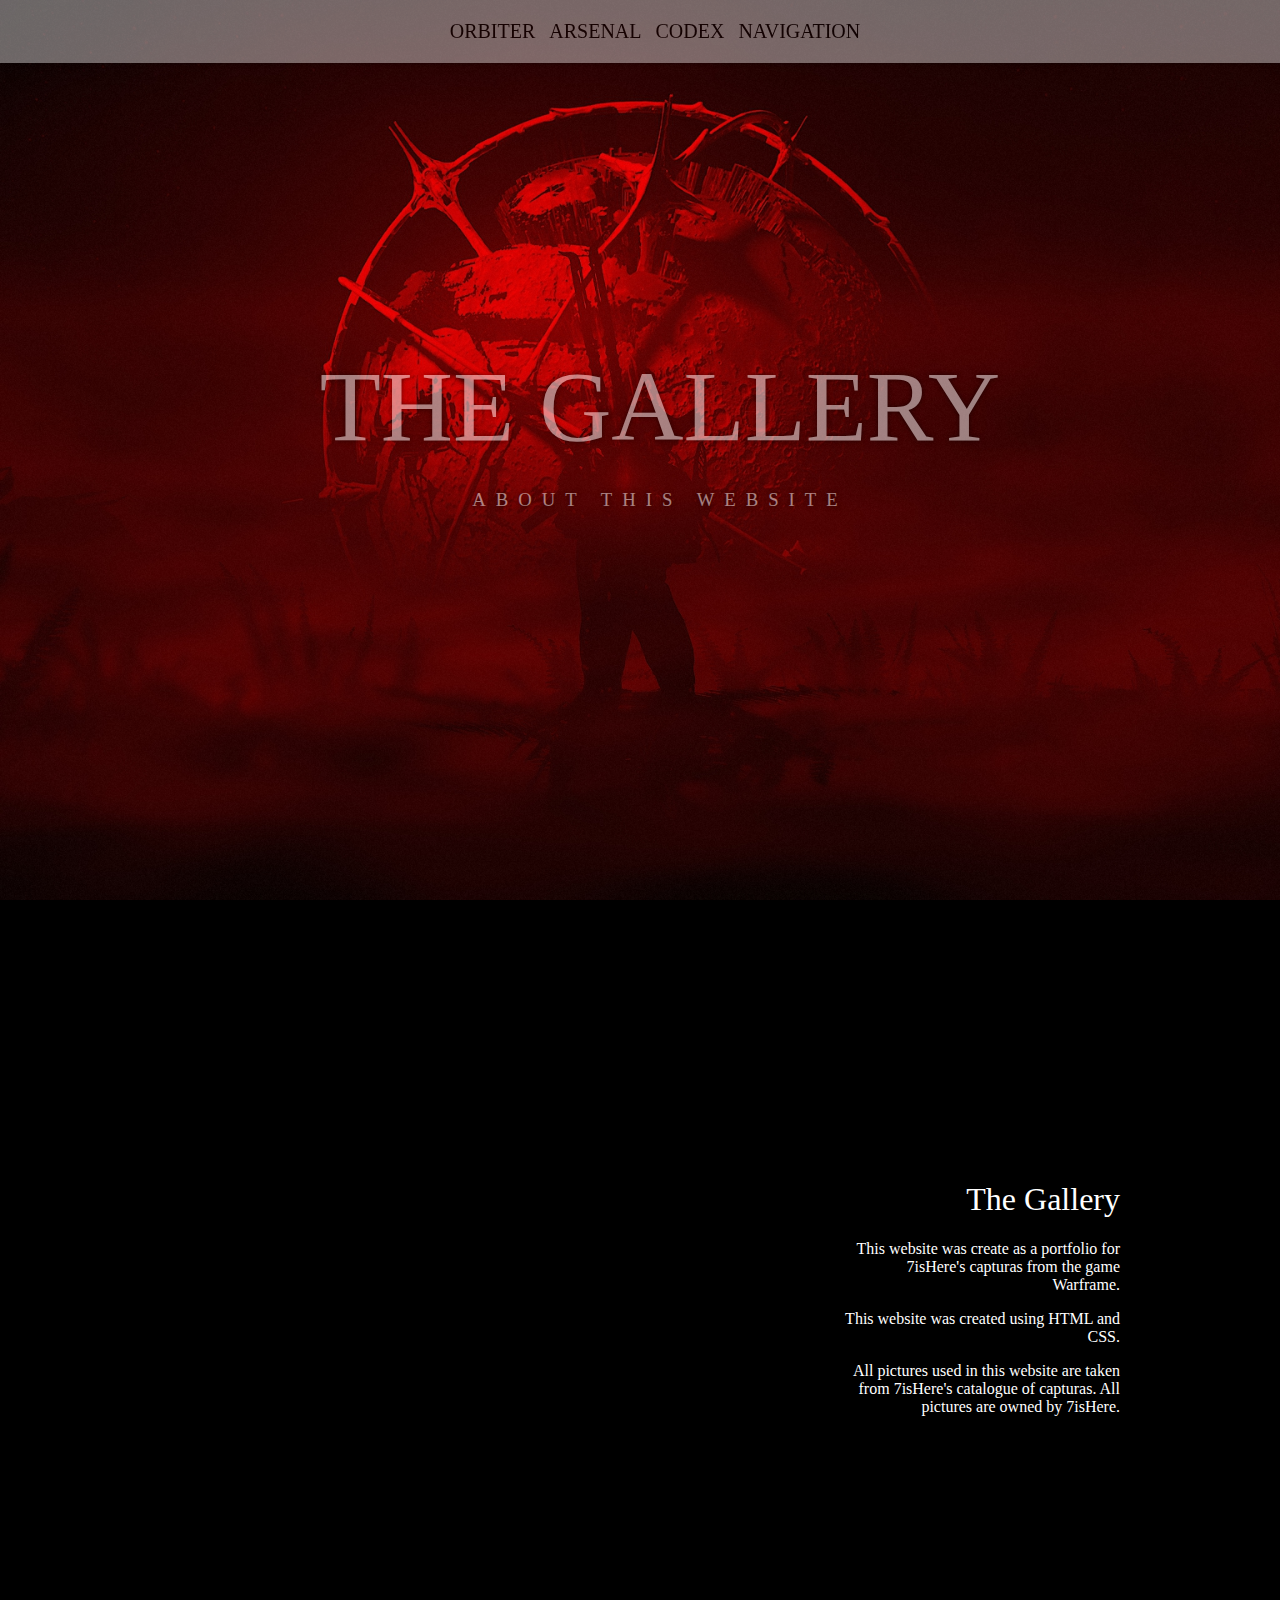
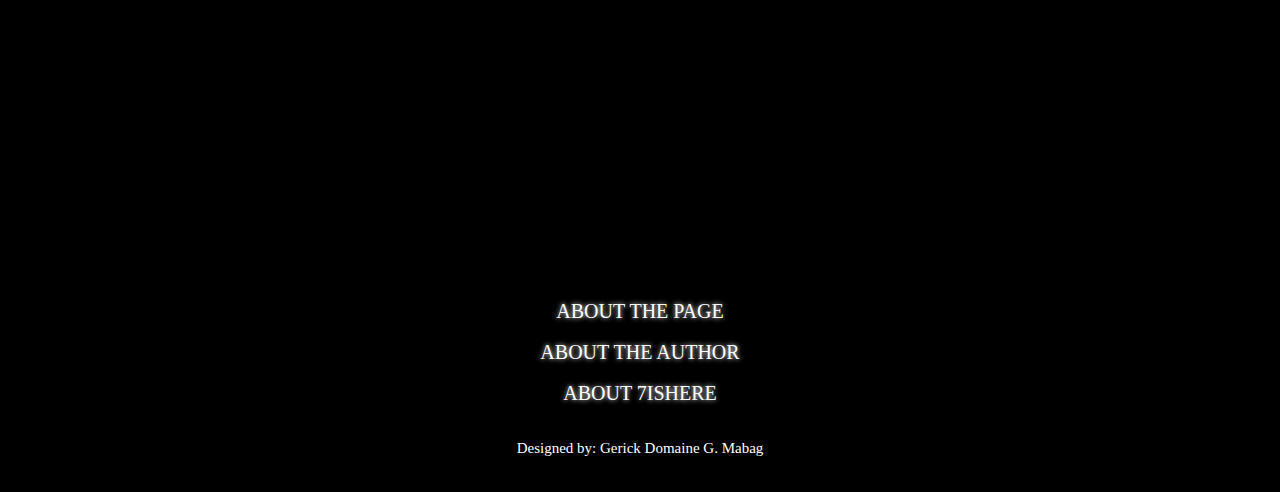
<file: about-site.html>
<!DOCTYPE html>
<html>
<head>
	<title>About This Page</title>
	<link rel="stylesheet" type="text/css" href="about-site.css">
</head>
<body>

	<div id="navigation">
		<nav>
			<a href="index.html">ORBITER</a>
			<a href="gallery-arsenal.html">ARSENAL</a>
			<a href="gallery-codex.html">CODEX</a>
			<a href="">NAVIGATION</a>
		</nav>
	</div>

	<div id="title">
		<div class="image">
			<h1>THE GALLERY</h1>
			<h3>ABOUT THIS WEBSITE</h3>
		</div>	
	</div>

	<div id="gallery">
		<div id="gal-title">
			<h1>The Gallery</h1>
			<p>This website was create as a portfolio for 7isHere's capturas from the game Warframe.</p>
			<p>This website was created using HTML and CSS.</p>
			<p>All pictures used in this website are taken from 7isHere's catalogue of capturas. All pictures are owned by 7isHere.</p>
		</div>
	</div>

	<div id="footer">
		<div id="bot-navigation">
			<nav>
				<a href="about-site.html">ABOUT THE PAGE</a><br>
				<br>
				<a href="">ABOUT THE AUTHOR</a><br>
				<br>
				<a href="">ABOUT 7ISHERE</a><br>
			</nav>
		</div>
		<h3>Designed by: Gerick Domaine G. Mabag</h3>
	</div>
</body>
</html>
</file>
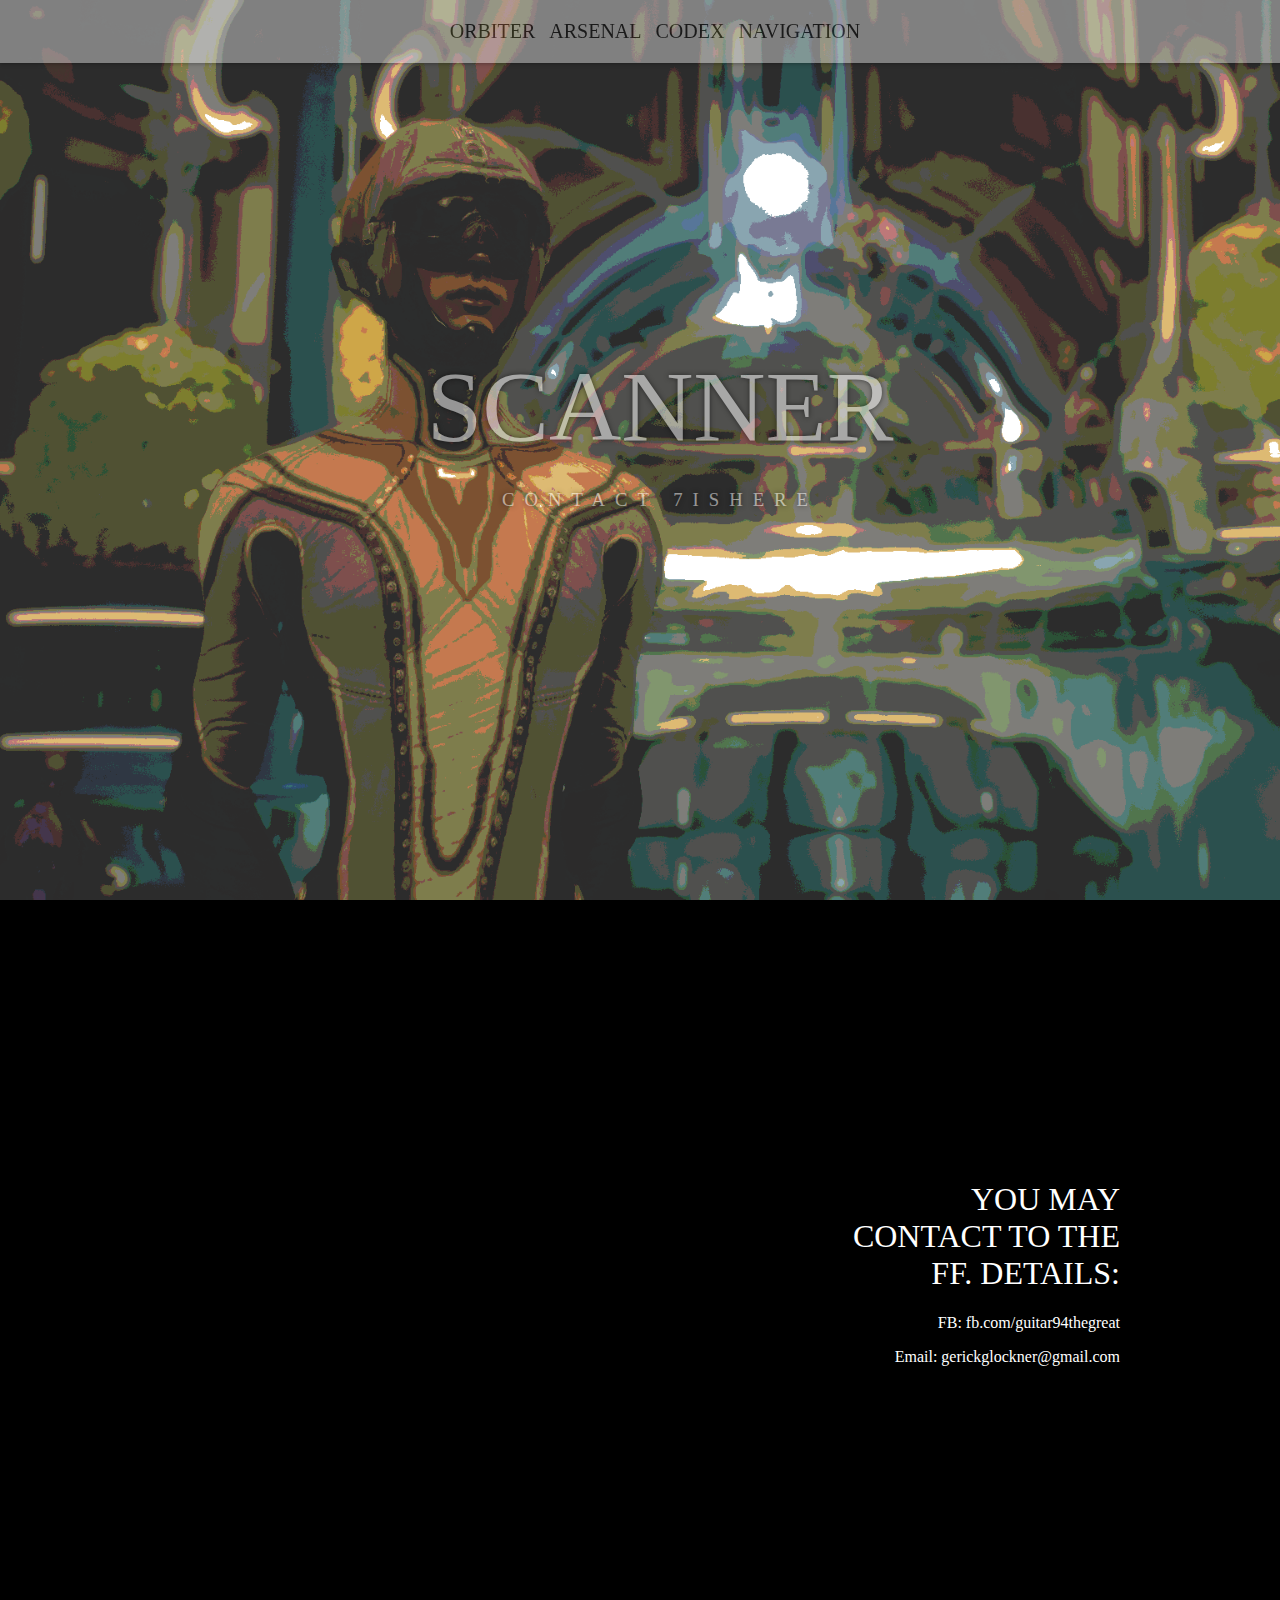
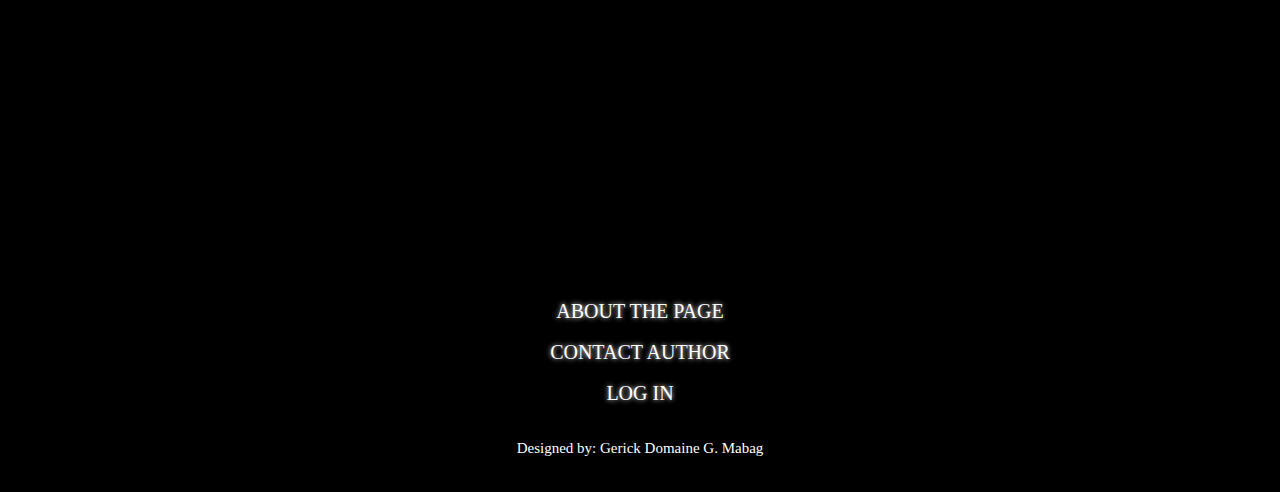
<file: contact.html>
<!DOCTYPE html>
<html>
<head>
	<title>About This Page</title>
	<link rel="stylesheet" type="text/css" href="contact.css">
</head>
<body>

	<div id="navigation">
		<nav>
			<a href="index.html">ORBITER</a>
			<a href="gallery-arsenal.html">ARSENAL</a>
			<a href="gallery-codex.html">CODEX</a>
			<a href="">NAVIGATION</a>
		</nav>
	</div>

	<div id="title">
		<div class="image">
			<h1>SCANNER</h1>
			<h3>CONTACT 7ISHERE</h3>
		</div>	
	</div>

	<div id="gallery">
		<div id="gal-title">
			<h1>YOU MAY CONTACT TO THE FF. DETAILS:</h1>
			<p>FB: fb.com/guitar94thegreat</p>
			<p>Email: gerickglockner@gmail.com</p>
		</div>
	</div>

	<div id="footer">
		<div id="bot-navigation">
			<nav>
				<a href="about-site.html">ABOUT THE PAGE</a><br>
				<br>
				<a href="contact.html">CONTACT AUTHOR</a><br>
				<br>
				<a href="">LOG IN</a><br>
			</nav>
		</div>
		<h3>Designed by: Gerick Domaine G. Mabag</h3>
	</div>
</body>
</html>
</file>
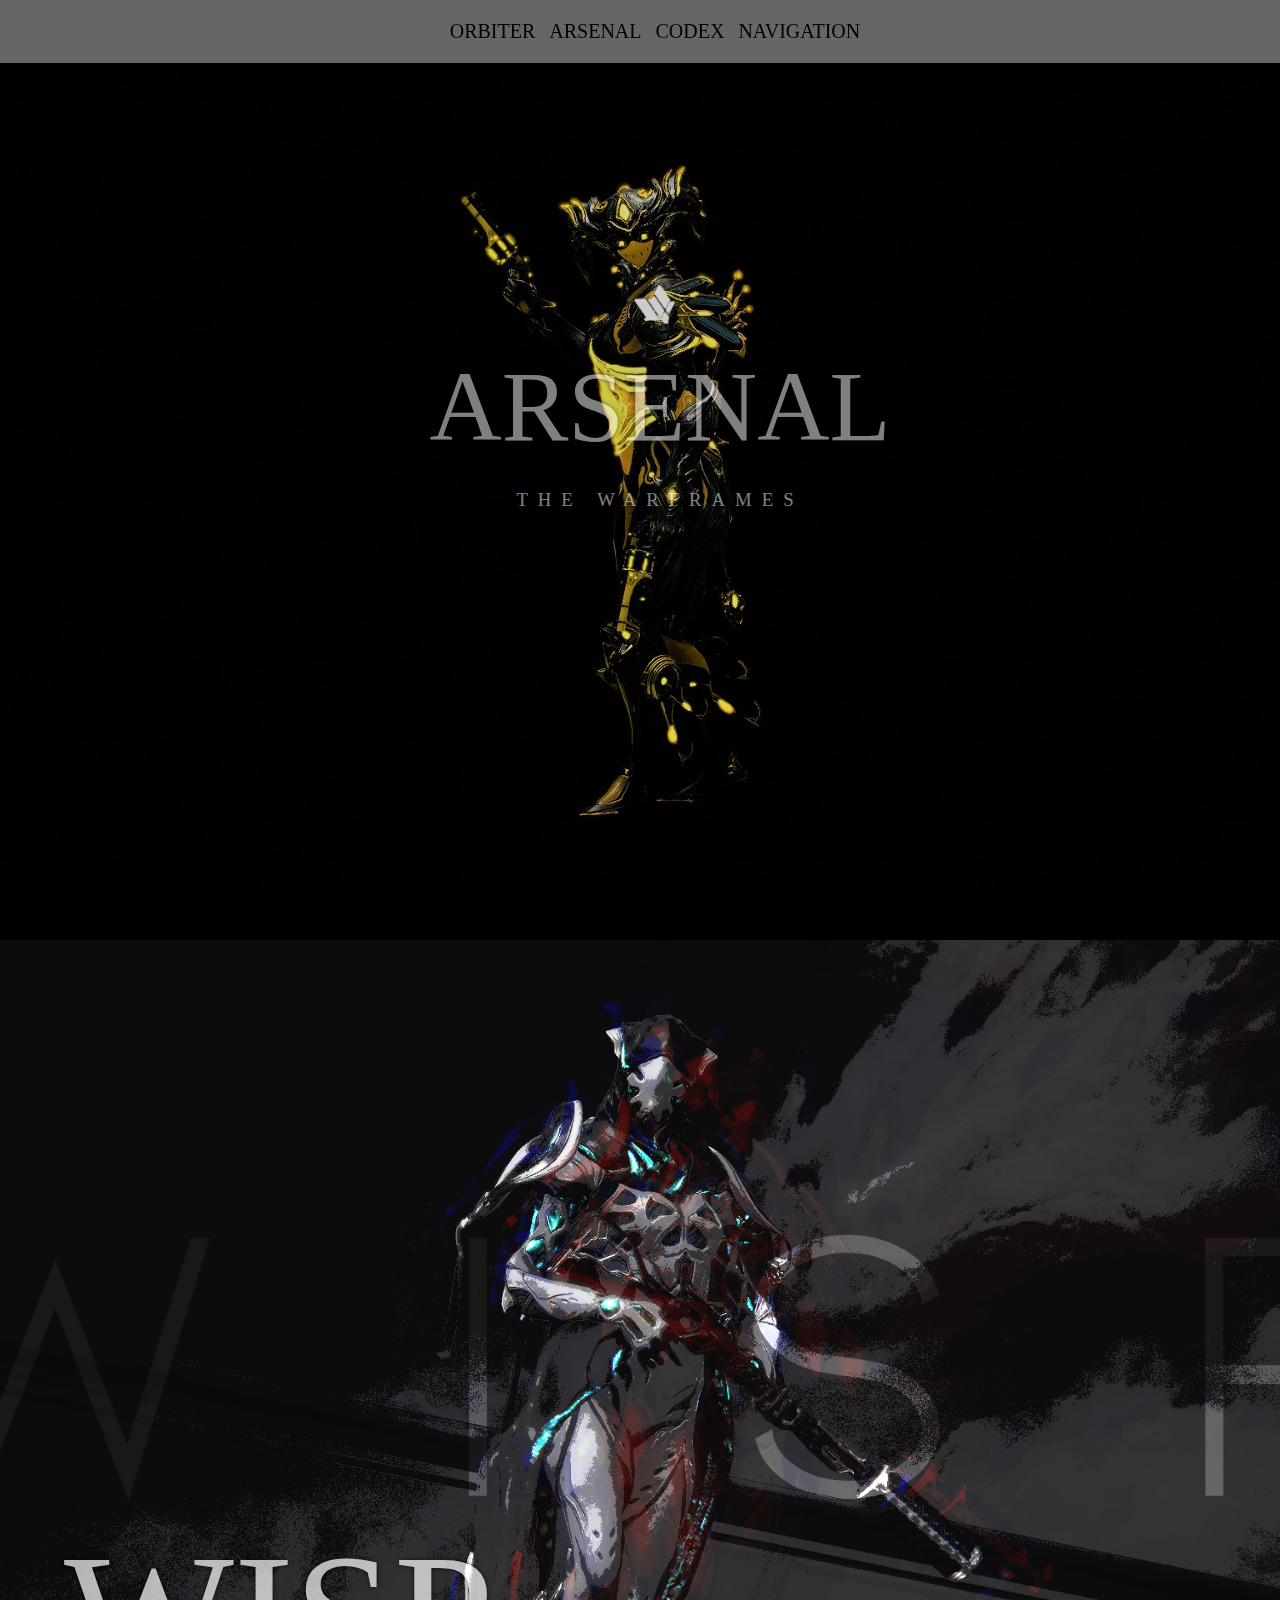
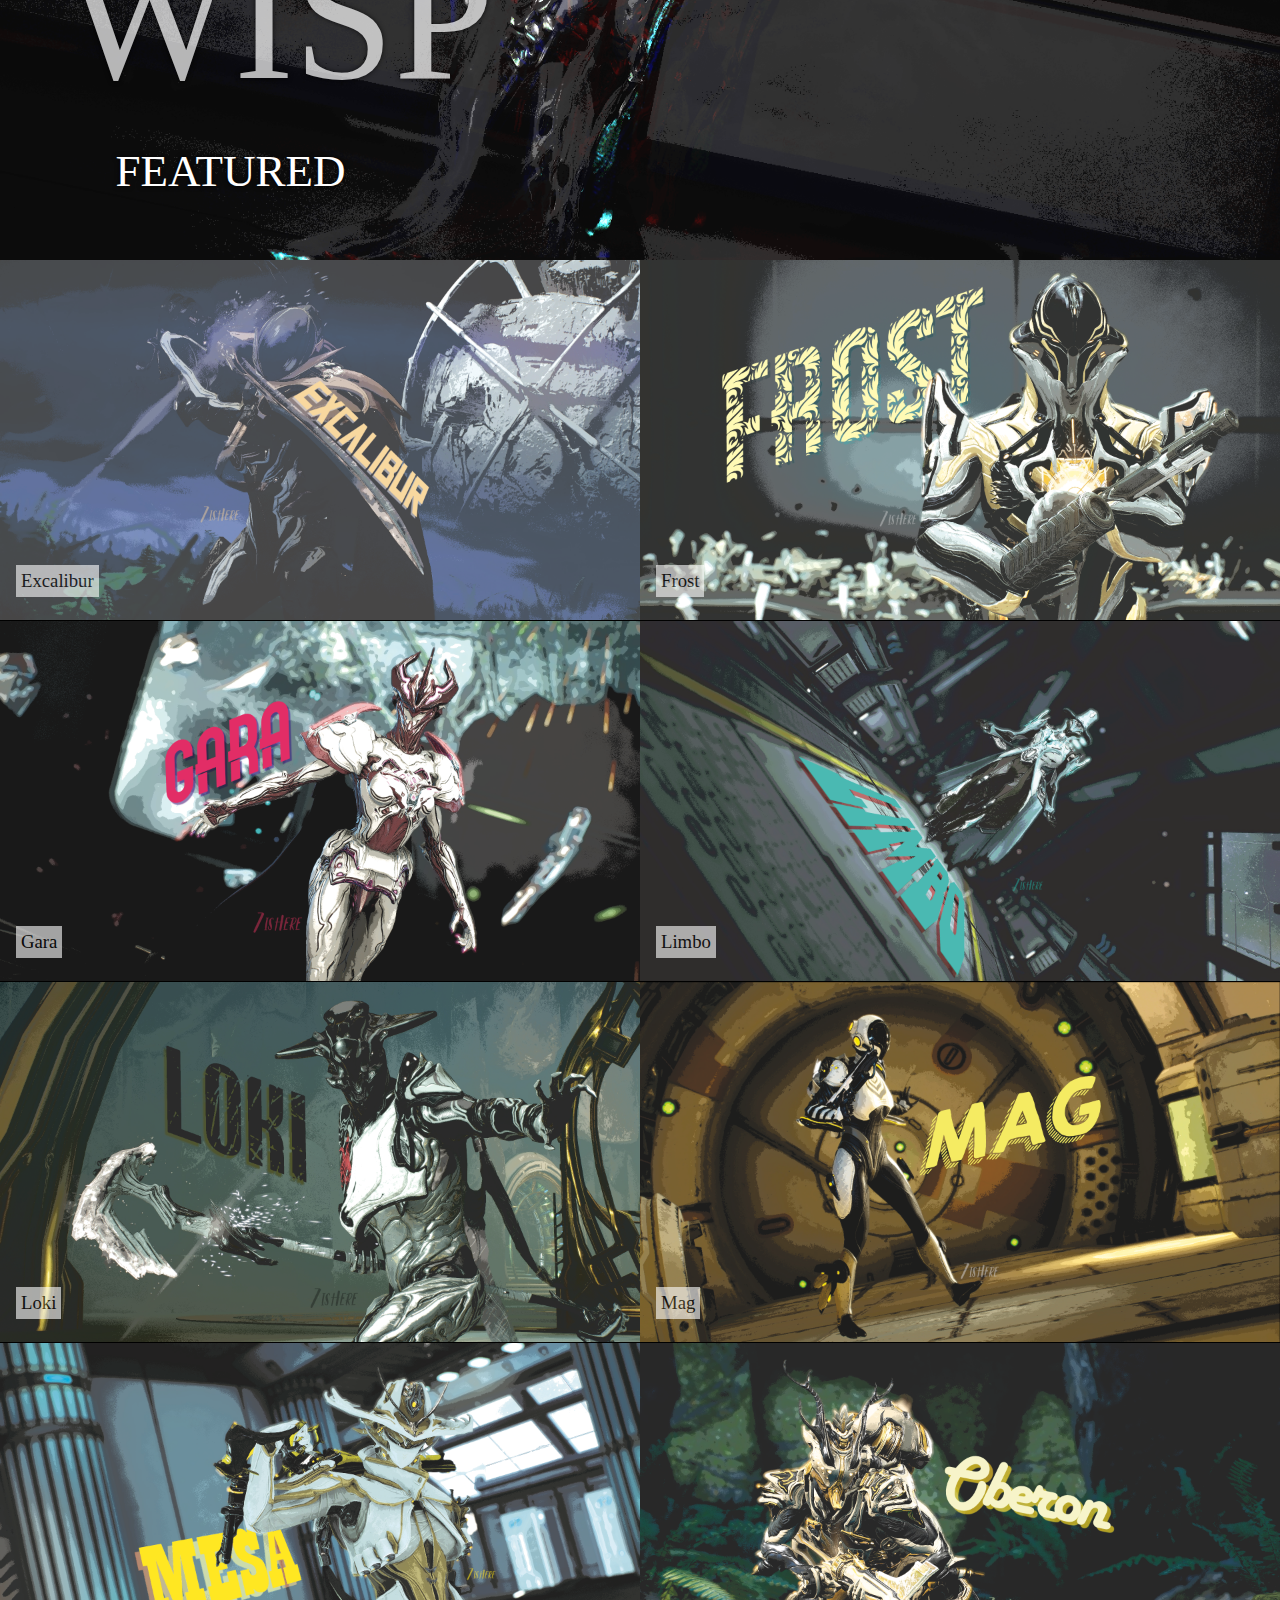
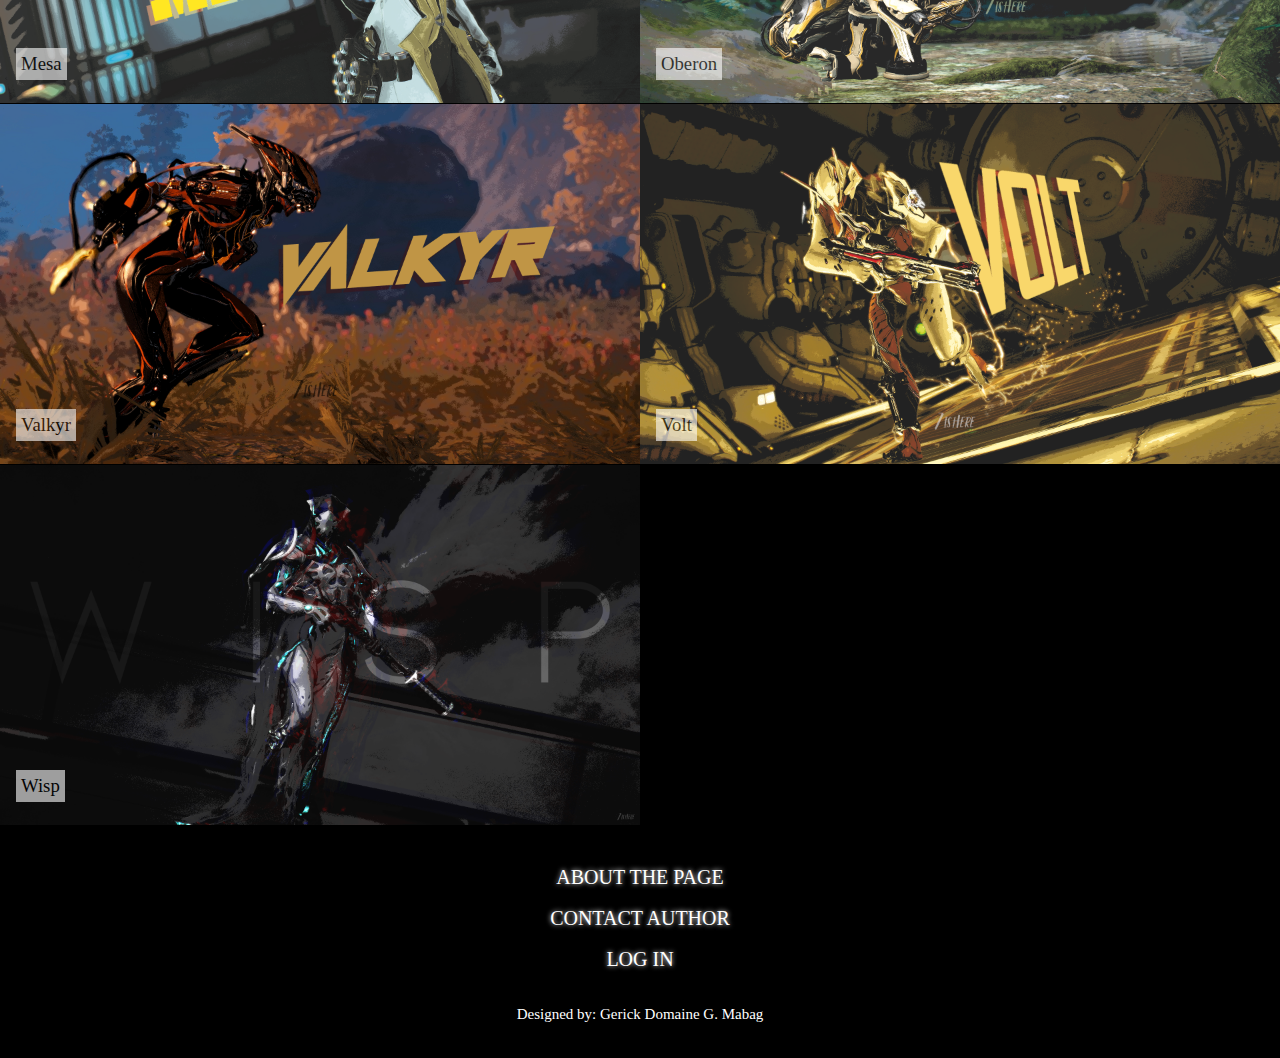
<file: gallery-arsenal.html>
<!DOCTYPE html>
<html>
<head>
	<title>Arsenal</title>
	<link rel="stylesheet" type="text/css" href="gallery-arsenal.css">
</head>
<body>
	<div id="navigation">
		<nav>
			<a href="index.html">ORBITER</a>
			<a href="gallery-arsenal.html">ARSENAL</a>
			<a href="gallery-codex.html">CODEX</a>
			<a href="">NAVIGATION</a>
		</nav>
	</div>

	<div id="title">
		<div class="image">
			<h1>ARSENAL</h1>
			<h3>THE WARFRAMES</h3>
		</div>	
	</div>

	<div id="gallery">
		<div id="gal-title">
			<h1>WISP</h1>
			<p>FEATURED</p>
		</div>
		<div id="content">
			<div class="image">
				<img src="images/arsenal/Excalibur.png" width="100%" height="auto">
				<h3>Excalibur</h3>
			</div>
			<div class="image">
				<img src="images/arsenal/Frost.png" width="100%" height="auto">
				<h3>Frost</h3>
			</div>
			<div class="image">
				<img src="images/arsenal/Gara.png" width="100%" height="auto">
				<h3>Gara</h3>
			</div>
			<div class="image">
				<img src="images/arsenal/Limbo.png" width="100%" height="auto">
				<h3>Limbo</h3>
			</div>
			<div class="image">
				<img src="images/arsenal/Loki.png" width="100%" height="auto">
				<h3>Loki</h3>
			</div>
			<div class="image">
				<img src="images/arsenal/Mag.png" width="100%" height="auto">
				<h3>Mag</h3>
			</div>
			<div class="image">
				<img src="images/arsenal/Mesa.png" width="100%" height="auto">
				<h3>Mesa</h3>
			</div>
			<div class="image">
				<img src="images/arsenal/Oberon.png" width="100%" height="auto">
				<h3>Oberon</h3>
			</div>
			<div class="image">
				<img src="images/arsenal/Valkyr.png" width="100%" height="auto">
				<h3>Valkyr</h3>
			</div>
			<div class="image">
				<img src="images/arsenal/Volt.png" width="100%" height="auto">
				<h3>Volt</h3>
			</div>
			<div class="image">
				<img src="images/arsenal/WISP.png" width="100%" height="auto">
				<h3>Wisp</h3>
			</div>
		</div>
	</div>

	<div id="footer">
		<div id="bot-navigation">
			<nav>
				<a href="about-site.html">ABOUT THE PAGE</a><br>
				<br>
				<a href="contact.html">CONTACT AUTHOR</a><br>
				<br>
				<a href="">LOG IN</a><br>
			</nav>
		</div>
		<h3>Designed by: Gerick Domaine G. Mabag</h3>
	</div>
</body>
</html>
</file>
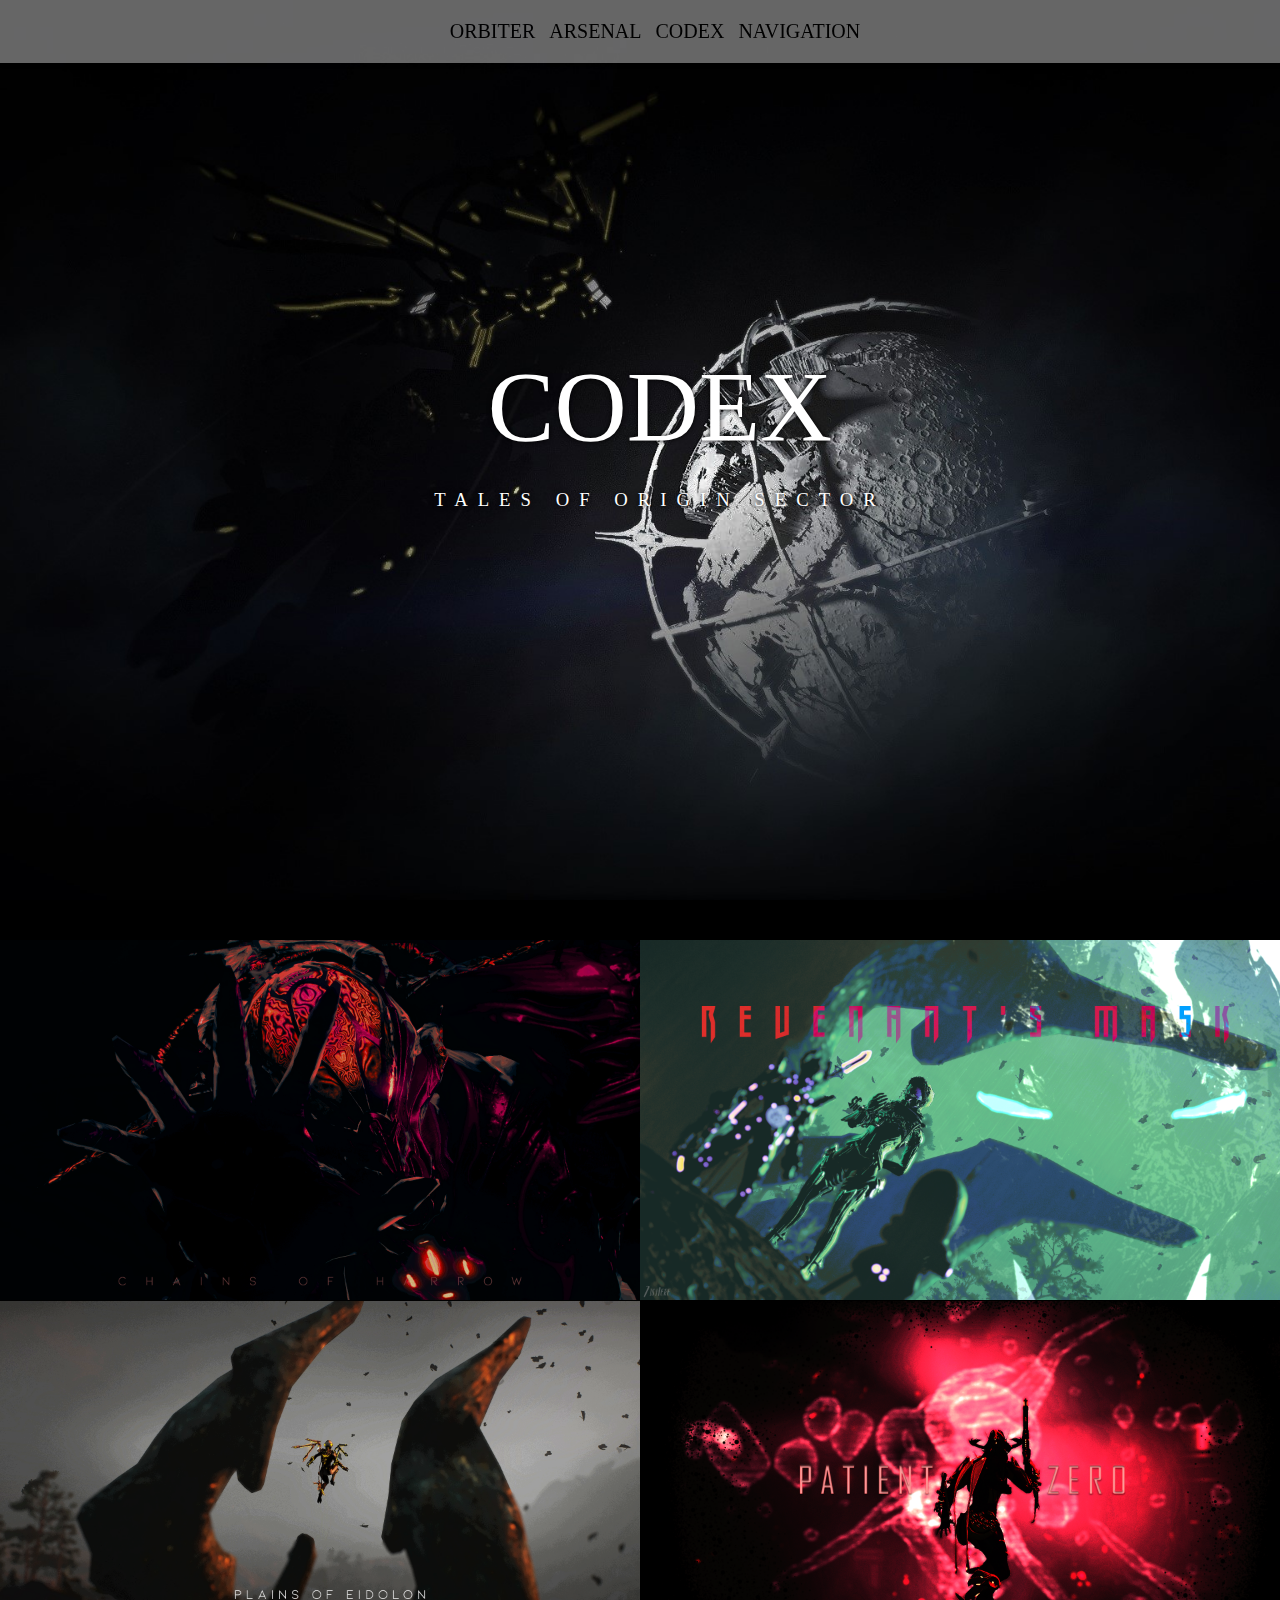
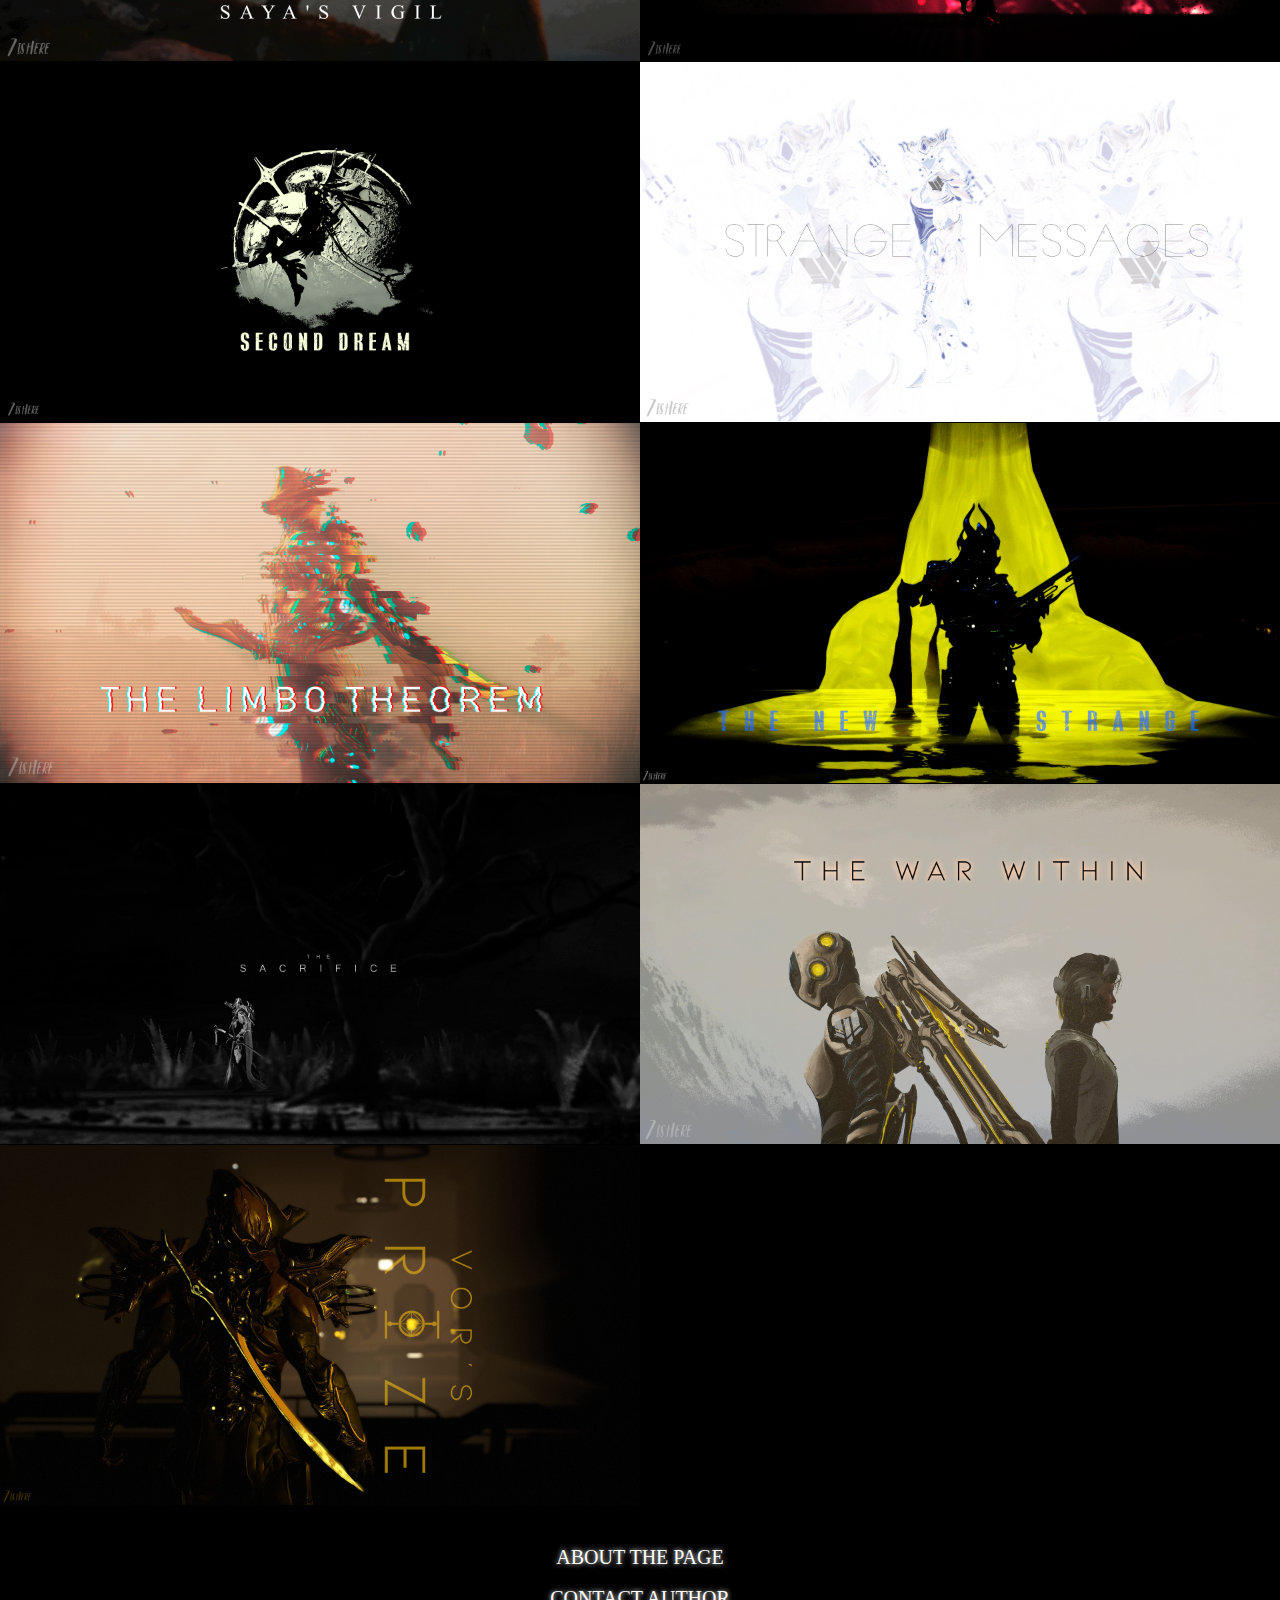
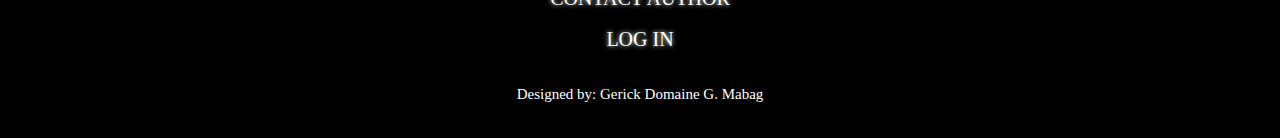
<file: gallery-codex.html>
<!DOCTYPE html>
<html>
<head>
	<title>Arsenal</title>
	<link rel="stylesheet" type="text/css" href="gallery-codex.css">
</head>
<body>
	<div id="navigation">
		<nav>
			<a href="index.html">ORBITER</a>
			<a href="gallery-arsenal.html">ARSENAL</a>
			<a href="gallery-codex.html">CODEX</a>
			<a href="">NAVIGATION</a>
		</nav>
	</div>

	<div id="title">
		<div class="image">
			<h1>CODEX</h1>
			<h3>TALES OF ORIGIN SECTOR</h3>
		</div>	
	</div>

	<div id="gallery">
		<div id="content">
			<div class="image">
				<img src="images/codex/CoH.png" width="100%" height="auto">
				
			</div>
			<div class="image">
				<img src="images/codex/POE-RM.png" width="100%" height="auto">
				
			</div>
			<div class="image">
				<img src="images/codex/POE-SV.png" width="100%" height="auto">
				
			</div>
			<div class="image">
				<img src="images/codex/PZ.png" width="100%" height="auto">
				
			</div>
			<div class="image">
				<img src="images/codex/SD.png" width="100%" height="auto">
				
			</div>
			<div class="image">
				<img src="images/codex/SM.png" width="100%" height="auto">
				
			</div>
			<div class="image">
				<img src="images/codex/TLL.png" width="100%" height="auto">
				
			</div>
			<div class="image">
				<img src="images/codex/TNS.png" width="100%" height="auto">
				
			</div>
			<div class="image">
				<img src="images/codex/TS.png" width="100%" height="auto">
				
			</div>
			<div class="image">
				<img src="images/codex/TWW.png" width="100%" height="auto">
				
			</div>
			<div class="image">
				<img src="images/codex/VP.png" width="100%" height="auto">
				
			</div>
		</div>
	</div>

	<div id="footer">
		<div id="bot-navigation">
			<nav>
				<a href="about-site.html">ABOUT THE PAGE</a><br>
				<br>
				<a href="contact.html">CONTACT AUTHOR</a><br>
				<br>
				<a href="">LOG IN</a><br>
			</nav>
		</div>
		<h3>Designed by: Gerick Domaine G. Mabag</h3>
	</div>
</body>
</html>
</file>
<file: about-site.css>
html{
	font-family: "Kiona";
	src: url("Kiona-Regular.tff");
}
body{
	margin: 0;
	background-color: black;
	color: white;
}

#navigation nav{
	padding: 20px;
	background-color: white;
	box-shadow: black 0px 0px 5px;
	opacity: 0.4;
	position: fixed;
	width: 100%;
	z-index: 1;
	text-align: center
}
#navigation nav a{
	margin-right: 10px;
	font-size: 20px;
	text-decoration: none;
	color: black;
	opacity: 1;
}

#title{
	text-align: center;
	padding: 20px;
	background-image: url("images/about/cover.jpg");
	background-repeat: no-repeat;
	background-size: cover;
	background-position: center;
	background-repeat: no-repeat;
	background-attachment: fixed;
	width: 100%;
	height: 100vh; 
	text-shadow: black 0px 0px 5px;
	position: relative;
}
#title h1{
	position: absolute;
	font-weight: normal;
	font-size: 100px;
	color: white;
	opacity: 0.5;
	left: 0;
  	top: 30%;
  	width: 100%;
  	text-align: center;
}
#title h3{
	position: absolute;
	font-weight: normal;
	color: white;
	letter-spacing: 10px;
	opacity: 0.5;
	left: 0;
  	top: 60%;
  	width: 100%;
  	text-align: center;
}

#gallery{
	padding: 10px;
	text-align: center;
	background-image: url(images/about/content.jpg);
	background-size: cover;
	background-position: center;
	background-repeat: no-repeat;
	background-attachment: fixed;
	height: 100vh;
	text-shadow: black 0px 0px 5px;
}
#gallery #gal-title{
	padding: 10px;
	text-align: center;
}

#gallery #gal-title h1{
	padding-top: 200px;
	font-weight: normal;
	padding-left: 50px;
	padding-right: 50px;
}

#gallery #gal-title p{
	padding-left: 50px;
	padding-right: 50px;

}


#footer{
	position: static;
	text-align: center;
	background-image: url(images/about/footer.jpg);
	background-position: top;
	background-repeat: no-repeat;
	background-size: cover;
	background-attachment: fixed;
	padding: 20px;
}

#footer h3{
	font-weight: normal;
	font-size: 15px;
}

#footer #bot-navigation{
	text-align: center
}


#footer #bot-navigation nav{
	padding: 20px;
	text-shadow: white 0px 0px 5px;
	z-index: 1;

}

#footer #bot-navigation nav a{
	font-size: 20px;
	text-decoration: none;
	color: white;
}

@media screen and (min-width: 800px){
	#gallery #content{
		display: grid;
		grid-template-columns: 50% 50%;
	}

	#gallery #content .image{
	}

	#gallery #gal-title{
		float: right;
		text-align: right;
		padding-right: 100px;
		max-width: 30%;
	}

	#title h3{
  		top: 50%;
	}
}
</file>
<file: contact.css>
html{
	font-family: "Kiona";
	src: url("Kiona-Regular.tff");
}
body{
	margin: 0;
	background-color: black;
	color: white;
}

#navigation nav{
	padding: 20px;
	background-color: white;
	box-shadow: black 0px 0px 5px;
	opacity: 0.4;
	position: fixed;
	width: 100%;
	z-index: 1;
	text-align: center
}
#navigation nav a{
	margin-right: 10px;
	font-size: 20px;
	text-decoration: none;
	color: black;
	opacity: 1;
}

#title{
	text-align: center;
	padding: 20px;
	background-image: url("images/contact/cover.png");
	background-repeat: no-repeat;
	background-size: cover;
	background-position: center;
	background-repeat: no-repeat;
	background-attachment: fixed;
	width: 100%;
	height: 100vh; 
	text-shadow: black 0px 0px 5px;
	position: relative;
}
#title h1{
	position: absolute;
	font-weight: normal;
	font-size: 100px;
	color: white;
	opacity: 0.5;
	left: 0;
  	top: 30%;
  	width: 100%;
  	text-align: center;
}
#title h3{
	position: absolute;
	font-weight: normal;
	color: white;
	letter-spacing: 10px;
	opacity: 0.5;
	left: 0;
  	top: 60%;
  	width: 100%;
  	text-align: center;
}

#gallery{
	padding: 10px;
	text-align: center;
	background-image: url(images/contact/content.jpg);
	background-size: cover;
	background-position: center;
	background-repeat: no-repeat;
	background-attachment: fixed;
	height: 100vh;
	text-shadow: black 0px 0px 5px;
}
#gallery #gal-title{
	padding: 10px;
	text-align: center;
}

#gallery #gal-title h1{
	padding-top: 200px;
	font-weight: normal;
	padding-left: 50px;
	padding-right: 50px;
}

#gallery #gal-title p{
	padding-left: 50px;
	padding-right: 50px;
	font-style: "Arial";
}


#footer{
	position: static;
	text-align: center;
	background-image: url(images/contact/footer.jpg);
	background-position: top;
	background-repeat: no-repeat;
	background-size: cover;
	background-attachment: fixed;
	padding: 20px;
}

#footer h3{
	font-weight: normal;
	font-size: 15px;
}

#footer #bot-navigation{
	text-align: center
}


#footer #bot-navigation nav{
	padding: 20px;
	text-shadow: white 0px 0px 5px;
	z-index: 1;

}

#footer #bot-navigation nav a{
	font-size: 20px;
	text-decoration: none;
	color: white;
}

@media screen and (min-width: 800px){
	#gallery #content{
		display: grid;
		grid-template-columns: 50% 50%;
	}

	#gallery #content .image{
	}

	#gallery #gal-title{
		float: right;
		text-align: right;
		padding-right: 100px;
		max-width: 30%;
	}

	#title h3{
  		top: 50%;
	}
}
</file>
<file: gallery-arsenal.css>
html{
	font-family: "Kiona";
	src: url("Kiona-Regular.tff");
}
body{
	margin: 0;
	background-color: black;
	color: white;
}

#navigation nav{
	padding: 20px;
	background-color: white;
	box-shadow: black 0px 0px 5px;
	opacity: 0.4;
	position: fixed;
	width: 100%;
	z-index: 1;
	text-align: center
}
#navigation nav a{
	margin-right: 10px;
	font-size: 20px;
	text-decoration: none;
	color: black;
	opacity: 1;
}

#title{
	text-align: center;
	padding: 20px;
	background-image: url("images/arsenal/cover.jpg");
	background-repeat: no-repeat;
	background-size: cover;
	background-position: center;
	background-repeat: no-repeat;
	background-attachment: fixed;
	width: 100%;
	height: 100vh; 
	text-shadow: black 0px 0px 5px;
	position: relative;
}
#title h1{
	position: absolute;
	font-weight: normal;
	font-size: 100px;
	color: white;
	opacity: 0.5;
	left: 0;
  	top: 30%;
  	width: 100%;
  	text-align: center;
}
#title h3{
	position: absolute;
	font-weight: normal;
	color: white;
	letter-spacing: 10px;
	opacity: 0.5;
	left: 0;
  	top: 50%;
  	width: 100%;
  	text-align: center;
}

#gallery #gal-title{
	position: relative;
	z-index: 0;
	padding: 10px;
	text-align: center;
	background-image: url(images/arsenal/WISP.png);
	background-size: cover;
	background-position: center;
	background-repeat: no-repeat;
	height: 100vh;
	text-shadow: black 0px 0px 5px;
}

#gallery #gal-title h1{
	position: absolute;
	font-weight: normal;
	font-size: 20vh;
	bottom: 2%;
	left: 0;
	width: 100%;
	opacity: 0.7;
}

#gallery #gal-title p{
	position: absolute;
	bottom: 0%;
	left: 0;
	width: 100%;
	font-size: 5vh;
}

#gallery .image{
	position: relative;
	z-index: 0;
	margin-bottom: -3px;
}

#gallery .image h3{
	font-weight: normal;
	padding: 5px;
	background-color: white;
	position: absolute;
	bottom: 8px;
	left: 16px;
	color: black;
	opacity: 0.6;
}

#footer{
	text-align: center;
	background-image: url(images/arsenal/footer.jpg);
	background-position: top;
	background-repeat: no-repeat;
	background-size: cover;
	background-attachment: fixed;
	padding: 20px;
}

#footer h3{
	font-weight: normal;
	font-size: 15px;
}

#footer #bot-navigation{
	text-align: center
}


#footer #bot-navigation nav{
	padding: 20px;
	text-shadow: white 0px 0px 5px;
	z-index: 1;

}

#footer #bot-navigation nav a{
	font-size: 20px;
	text-decoration: none;
	color: white;
}

@media screen and (min-width: 800px){
	#gallery #content{
		display: grid;
		grid-template-columns: 50% 50%;
		background-image: url(images/arsenal/zz.jpg);
		background-position: top;
		background-repeat: no-repeat;
		background-size: cover;
		background-attachment: fixed;
	}	
}

@media screen and (min-width: 1200px){
	#gallery #gal-title h1{
		position: absolute;
		font-weight: normal;
		font-size: 20vh;
		bottom: 2%;
		left: 5%;
		width: 30%;
		opacity: 0.7;
	}

	#gallery #gal-title p{
		position: absolute;
		bottom: 2%;
		left: 3%;
		width: 30%;
		font-size: 5vh;
	}
}
</file>
<file: gallery-codex.css>
html{
	font-family: "Kiona";
}
body{
	margin: 0;
	background-color: black;
	color: white;
}

#navigation nav{
	padding: 20px;
	background-color: white;
	box-shadow: black 0px 0px 5px;
	opacity: 0.4;
	position: fixed;
	width: 100%;
	z-index: 1;
	text-align: center
}
#navigation nav a{
	margin-right: 10px;
	font-size: 20px;
	text-decoration: none;
	color: black;
	opacity: 1;
}

#title{

	text-align: center;
	padding: 20px;
	background-image: url("images/codex/cover.jpg");
	background-repeat: no-repeat;
	background-size: cover;
	background-position: center;
	background-repeat: no-repeat;
	background-attachment: fixed;
	width: 100%;
	height: 100vh; 
	text-shadow: black 0px 0px 5px;
	position: relative;
}
#title h1{
	position: absolute;
	font-weight: normal;
	font-size: 100px;
	color: white;
	opacity: 8;
	left: 0;
  	top: 30%;
  	width: 100%;
  	text-align: center;
}
#title h3{
	position: absolute;
	font-weight: normal;
	color: white;
	letter-spacing: 10px;
	opacity: 8;
	left: 0;
  	top: 50%;
  	width: 100%;
  	text-align: center;
}

#gallery #gal-title{
	position: relative;
	z-index: 0;
	padding: 10px;
	text-align: center;
	background-image: url(images/arsenal/WISP.png);
	background-size: cover;
	background-position: center;
	background-repeat: no-repeat;
	height: 100vh;
	text-shadow: black 0px 0px 5px;
}

#gallery #gal-title h1{
	position: absolute;
	font-weight: normal;
	font-size: 20vh;
	bottom: 2%;
	left: 0;
	width: 100%;
	opacity: 0.7;
}

#gallery #gal-title p{
	position: absolute;
	bottom: 0%;
	left: 0;
	width: 100%;
	font-size: 5vh;
}

#gallery .image{
	position: relative;
	z-index: 0;
	margin-bottom: -3px;
}

#gallery .image h3{
	font-weight: normal;
	padding: 5px;
	background-color: white;
	position: absolute;
	bottom: 8px;
	left: 16px;
	color: black;
	opacity: 0.6;
}

#footer{
	text-align: center;
	background-image: url(images/codex/footer.jpg);
	background-position: top;
	background-repeat: no-repeat;
	background-size: cover;
	background-attachment: fixed;
	padding: 20px;
}

#footer h3{
	font-weight: normal;
	font-size: 15px;
}

#footer #bot-navigation{
	text-align: center
}


#footer #bot-navigation nav{
	padding: 20px;
	text-shadow: white 0px 0px 5px;
	z-index: 1;

}

#footer #bot-navigation nav a{
	font-size: 20px;
	text-decoration: none;
	color: white;
}

@media screen and (min-width: 800px){
	#gallery #content{
		display: grid;
		grid-template-columns: 50% 50%;
		background-image: url(images/codex/zz.jpg);
		background-position: top;
		background-repeat: no-repeat;
		background-size: cover;
		background-attachment: fixed;
	}	
}

@media screen and (min-width: 1200px){
	#gallery #gal-title h1{
		position: absolute;
		font-weight: normal;
		font-size: 20vh;
		bottom: 2%;
		left: 5%;
		width: 30%;
		opacity: 0.7;
	}

	#gallery #gal-title p{
		position: absolute;
		bottom: 2%;
		left: 3%;
		width: 30%;
		font-size: 5vh;
	}
}
</file>
